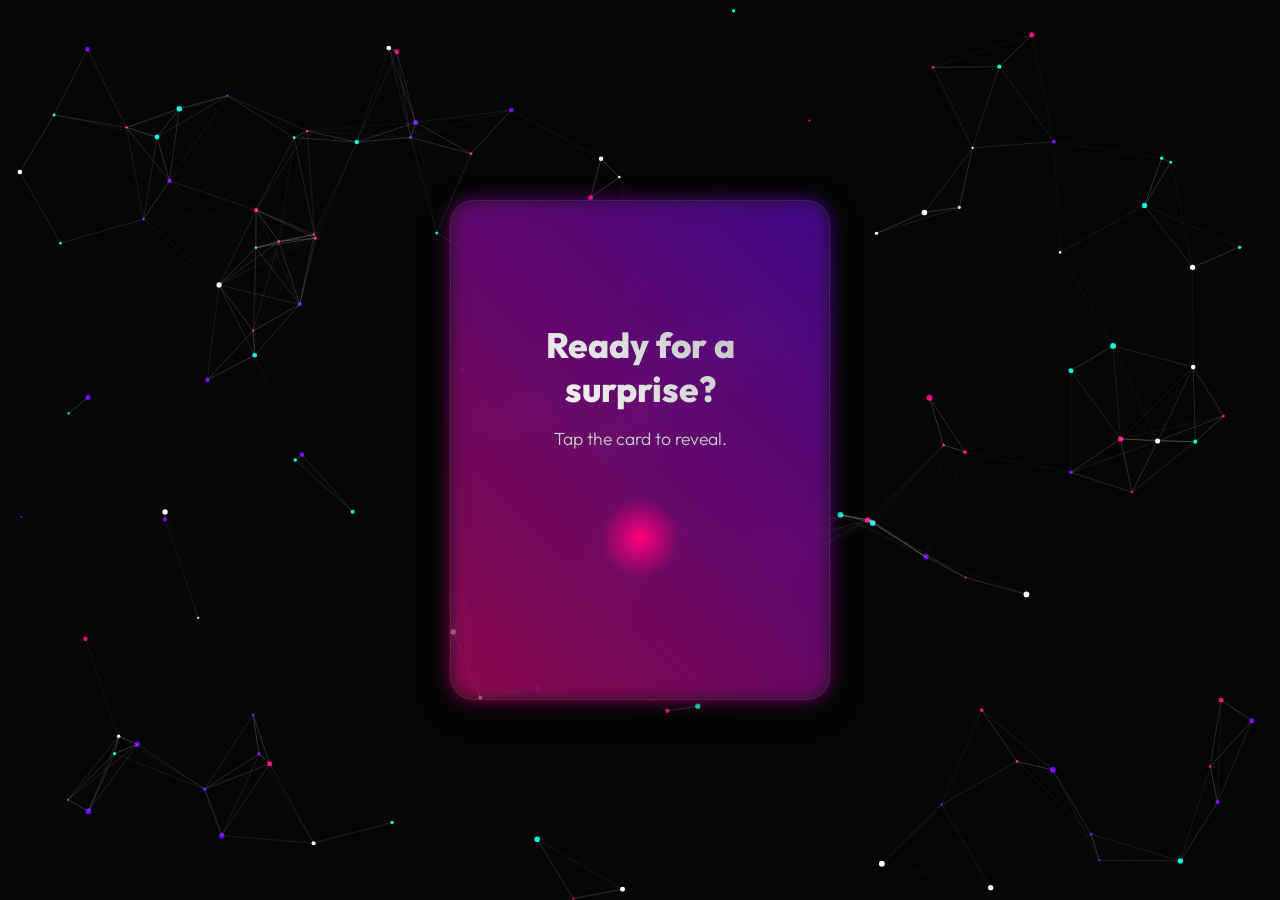
<file: surprise_app/index.html>
<!DOCTYPE html>
<html lang="en">
<head>
    <meta charset="UTF-8">
    <meta name="viewport" content="width=device-width, initial-scale=1.0">
    <title>A Surprise for Hill</title>
    <link rel="stylesheet" href="style.css">
    <link href="https://fonts.googleapis.com/css2?family=Outfit:wght@300;400;600;800&display=swap" rel="stylesheet">
</head>
<body>
    <canvas id="particleCanvas"></canvas>
    
    <div class="container">
        <div class="card" id="surpriseCard">
            <div class="card-inner" id="cardInner">
                <div class="card-front">
                    <h1>Ready for a surprise?</h1>
                    <p>Tap the card to reveal.</p>
                    <div class="pulse-ring"></div>
                </div>
                <div class="card-back">
                    <h2>Surprise! 🎉</h2>
                    <p class="roast" id="roastText">Loading...</p>
                    <button id="nextBtn" class="glow-on-hover">Burn me again 🔥</button>
                </div>
            </div>
        </div>
    </div>

    <script src="script.js"></script>
</body>
</html>
</file>
<file: surprise_app/style.css>
:root {
    --bg-color: #050505;
    --primary: #ff007f;
    --secondary: #7000ff;
    --text-color: #ffffff;
    --glass-bg: rgba(255, 255, 255, 0.05);
    --glass-border: rgba(255, 255, 255, 0.1);
}

* {
    margin: 0;
    padding: 0;
    box-sizing: border-box;
}

body {
    font-family: 'Outfit', sans-serif;
    background-color: var(--bg-color);
    color: var(--text-color);
    overflow: hidden;
    height: 100vh;
    display: flex;
    justify-content: center;
    align-items: center;
}

#particleCanvas {
    position: absolute;
    top: 0;
    left: 0;
    width: 100%;
    height: 100%;
    z-index: 1;
}

.container {
    position: relative;
    z-index: 10;
    perspective: 1000px;
}

.card {
    width: 380px;
    height: 500px;
    background: transparent;
    cursor: pointer;
}

.card-inner {
    position: relative;
    width: 100%;
    height: 100%;
    text-align: center;
    transition: transform 0.8s cubic-bezier(0.175, 0.885, 0.32, 1.275);
    transform-style: preserve-3d;
}

.card.flipped .card-inner {
    transform: rotateY(180deg);
}

.card-front, .card-back {
    position: absolute;
    width: 100%;
    height: 100%;
    -webkit-backface-visibility: hidden; /* Safari */
    backface-visibility: hidden;
    border-radius: 24px;
    background: var(--glass-bg);
    backdrop-filter: blur(16px);
    -webkit-backdrop-filter: blur(16px);
    border: 1px solid var(--glass-border);
    display: flex;
    flex-direction: column;
    justify-content: center;
    align-items: center;
    padding: 2.5rem;
    box-shadow: 0 8px 32px 0 rgba(0, 0, 0, 0.37);
}

.card-front::before, .card-back::before {
    content: '';
    position: absolute;
    top: -2px; left: -2px; right: -2px; bottom: -2px;
    background: linear-gradient(45deg, var(--primary), var(--secondary));
    z-index: -1;
    border-radius: 26px;
    opacity: 0.5;
    filter: blur(8px);
    animation: glow 3s ease-in-out infinite alternate;
}

@keyframes glow {
    0% { opacity: 0.3; filter: blur(8px); }
    100% { opacity: 0.7; filter: blur(12px); }
}

.card-front h1 {
    font-size: 2.2rem;
    font-weight: 800;
    margin-bottom: 1rem;
    background: linear-gradient(45deg, #fff, #bbb);
    -webkit-background-clip: text;
    -webkit-text-fill-color: transparent;
}

.card-front p {
    font-size: 1.1rem;
    color: #ccc;
    font-weight: 300;
}

.pulse-ring {
    width: 80px;
    height: 80px;
    border-radius: 50%;
    background: radial-gradient(circle, var(--primary) 0%, transparent 70%);
    margin-top: 3rem;
    animation: pulse 2s infinite;
}

@keyframes pulse {
    0% { transform: scale(0.8); opacity: 0.8; }
    100% { transform: scale(1.5); opacity: 0; }
}

.card-back {
    transform: rotateY(180deg);
}

.card-back h2 {
    font-size: 2.5rem;
    margin-bottom: 2rem;
    color: var(--primary);
    text-shadow: 0 0 10px rgba(255, 0, 127, 0.5);
}

.roast {
    font-size: 1.3rem;
    line-height: 1.5;
    margin-bottom: 3rem;
    font-weight: 400;
    min-height: 100px;
    color: #eee;
    display: flex;
    align-items: center;
    justify-content: center;
    font-style: italic;
}

.glow-on-hover {
    width: 200px;
    height: 50px;
    border: none;
    outline: none;
    color: #fff;
    background: rgba(255, 255, 255, 0.1);
    cursor: pointer;
    position: relative;
    z-index: 0;
    border-radius: 25px;
    font-family: inherit;
    font-size: 1rem;
    font-weight: 600;
    transition: 0.3s;
    overflow: hidden;
}

.glow-on-hover:before {
    content: '';
    background: linear-gradient(45deg, #ff0000, #ff7300, #fffb00, #48ff00, #00ffd5, #002bff, #7a00ff, #ff00c8, #ff0000);
    position: absolute;
    top: -2px;
    left:-2px;
    background-size: 400%;
    z-index: -1;
    filter: blur(5px);
    width: calc(100% + 4px);
    height: calc(100% + 4px);
    animation: glowing 20s linear infinite;
    opacity: 0;
    transition: opacity .3s ease-in-out;
    border-radius: 25px;
}

.glow-on-hover:active {
    color: #000;
}

.glow-on-hover:active:after {
    background: transparent;
}

.glow-on-hover:hover:before {
    opacity: 1;
}

.glow-on-hover:after {
    z-index: -1;
    content: '';
    position: absolute;
    width: 100%;
    height: 100%;
    background: rgba(0, 0, 0, 0.8);
    left: 0;
    top: 0;
    border-radius: 25px;
}
</file>
